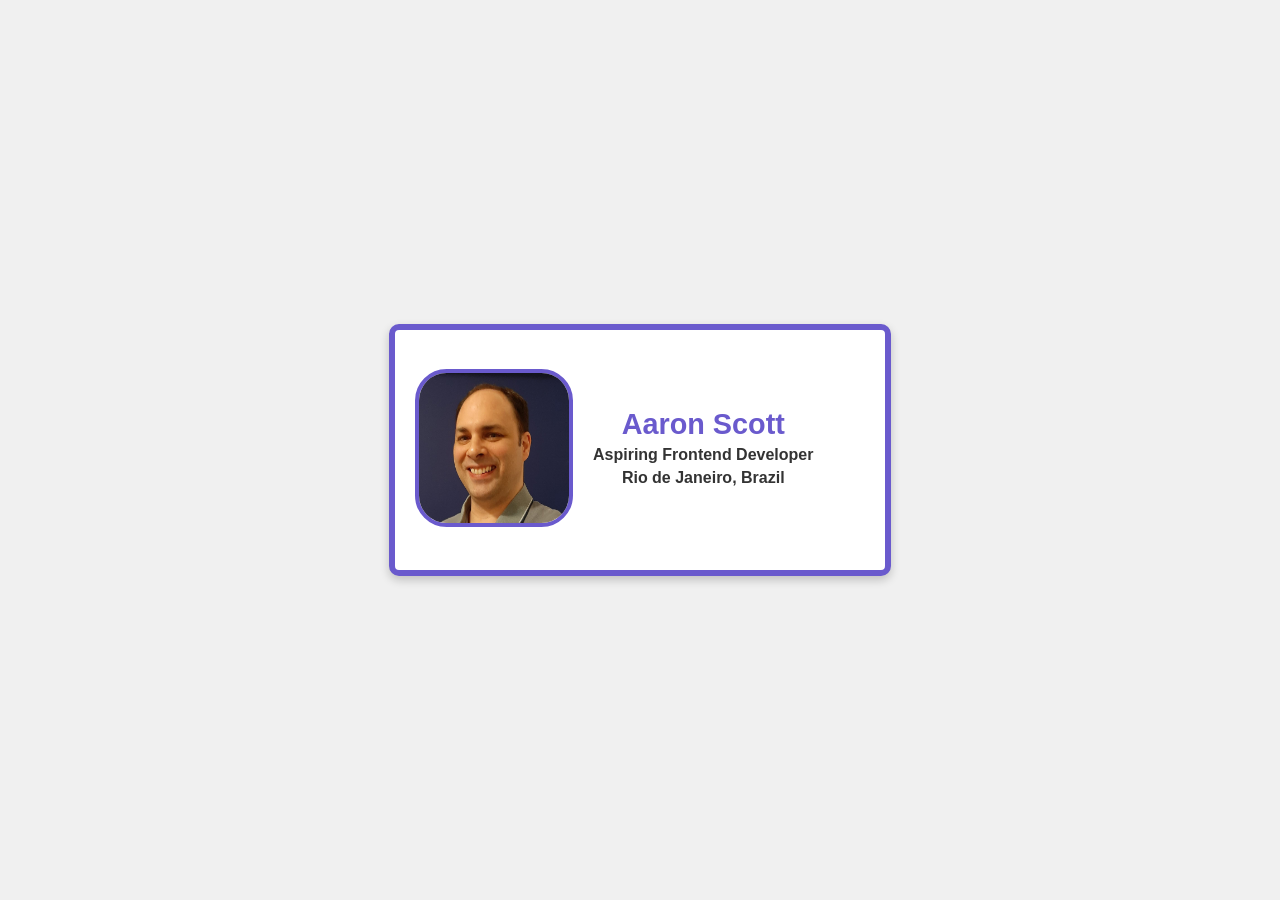
<file: Business Card/index.html>
<!DOCTYPE html>
<html lang="en">
<head>
    <meta charset="UTF-8">
    <meta name="viewport" content="width=device-width, initial-scale=1.0">
    <link rel="stylesheet" href="styles.css">
    <title>Business Card</title>
</head>
<body>
    <div class="business-card">
        <div class="picture">
            <img src="images/me.jpg" alt="Aaron Scott Smiling">
        </div>
        <div class="text">
            <h1>Aaron Scott</h1>
            <h4>Aspiring Frontend Developer</h4>
            <h5>Rio de Janeiro, Brazil</h5>
        </div>
    </div>
</body>
</html>
</file>
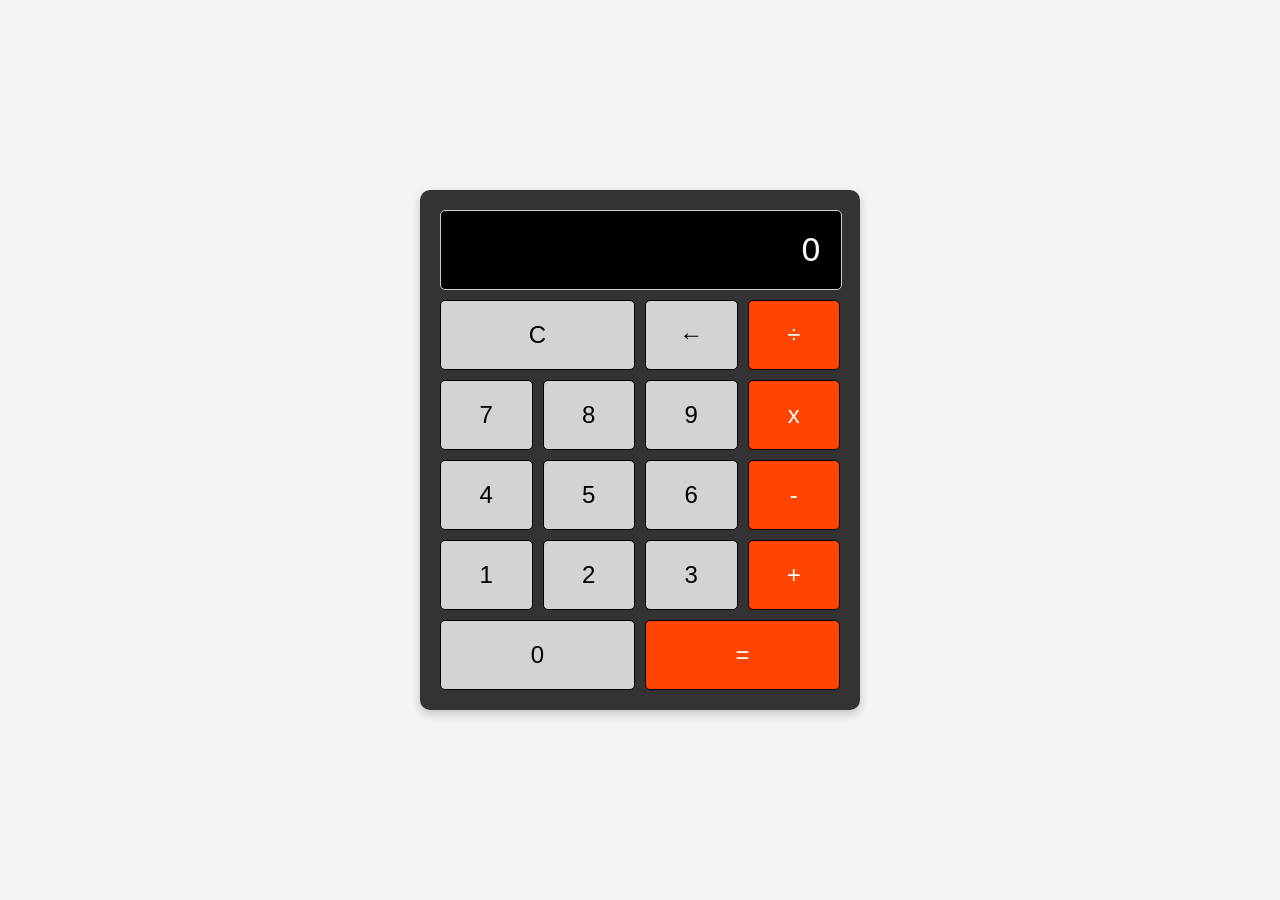
<file: Calculator Project/index.html>
<!DOCTYPE html>
<html lang="en">
<head>
    <meta charset="UTF-8">
    <meta name="viewport" content="width=device-width, initial-scale=1.0">
    <title>Calculator</title>
    <link rel="stylesheet" href="styles.css">
</head>
<body>
    <div class="calculator">
        <div class="equation-box" id="display">0</div>
        <div class="calculator-keys">
            <button class="key-c" onclick="clearDisplay()">C</button>
            <button class="key-back" onclick="backspace()">←</button>
            <button class="key-divide key-operator" onclick="calculatorKeys('/')">÷</button>
            
            <button class="key-7" onclick="calculatorKeys('7')">7</button>
            <button class="key-8" onclick="calculatorKeys('8')">8</button>
            <button class="key-9" onclick="calculatorKeys('9')">9</button>
            <button class="key-x key-operator" onclick="calculatorKeys('*')">x</button>

            <button class="key-4" onclick="calculatorKeys('4')">4</button>
            <button class="key-5" onclick="calculatorKeys('5')">5</button>
            <button class="key-6" onclick="calculatorKeys('6')">6</button>
            <button class="key-minus key-operator" onclick="calculatorKeys('-')">-</button>

            <button class="key-1" onclick="calculatorKeys('1')">1</button>
            <button class="key-2" onclick="calculatorKeys('2')">2</button>
            <button class="key-3" onclick="calculatorKeys('3')">3</button>
            <button class="key-plus key-operator" onclick="calculatorKeys('+')">+</button>

            <button class="key-0" onclick="calculatorKeys('0')">0</button>
            <button class="key-equals" onclick="evaluateExpression()">=</button>
        </div>
    </div>
    <script src="script.js"></script>
</body>
</html>
</file>
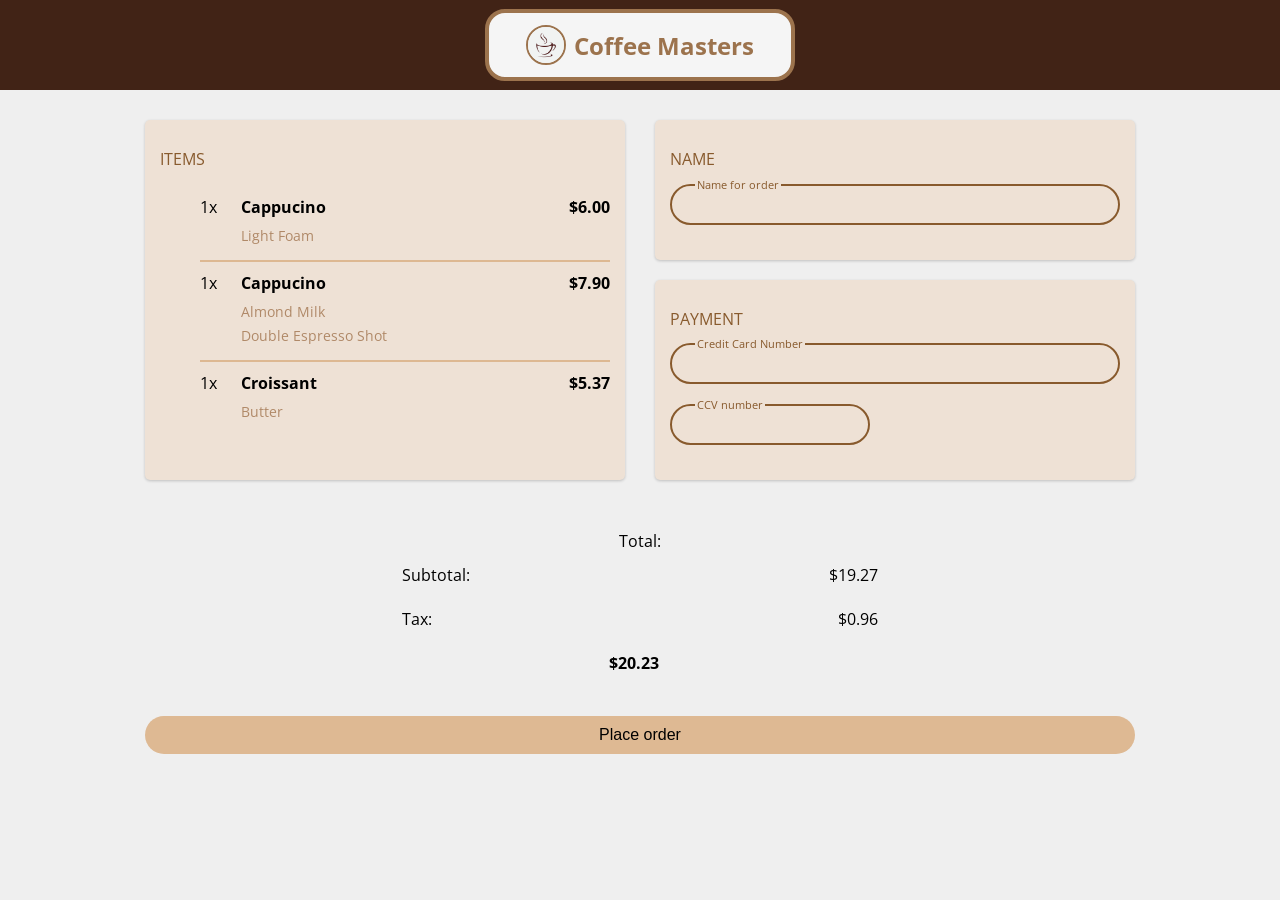
<file: Coffee Masters Site/index.html>
<!DOCTYPE html>
<html lang="en">
<head>
    <meta charset="UTF-8">
    <meta name="viewport" content="width=device-width, initial-scale=1.0">
    <title>Coffee Masters</title>
    <link rel="stylesheet" type="text/css" href="styles.css">
    <link href="https://fonts.googleapis.com/css2?family=Open+Sans:wght@400;700&display=swap" rel="stylesheet" />
</head>
<body>
    <header>
        <div class="centered-heading">
            <img src="images/coffee-logo.jpg" alt="Coffee Masters' logo" />
            <h1>Coffee Masters</h1>
        </div>
    </header>

    <main>
        <div class="page">
          <section class="order box">
            <h2 class="box-title">ITEMS</h2>
            <ul class="item-list">
                <li class="item">
                    <div class="item-quantity">1x</div>
                    <div class="item-title">Cappucino</div>
                    <div class="item-price">$6.00</div>
            <ul class="item-options-list">
                <li class="item-option">Light Foam</li>
            </ul>
                </li>
                <li class="item">
                    <div class="item-quantity">1x</div>
                    <div class="item-title">Cappucino</div>
                    <div class="item-price">$7.90</div>
            <ul class="item-options-list">
                <li class="item-option">Almond Milk</li>
                <li class="item-option">Double Espresso Shot</li>
            </ul>
                </li>
                <li class="item">
                    <div class="item-quantity">1x</div>
                    <div class="item-title">Croissant</div>
                    <div class="item-price">$5.37</div>
            <ul class="item-options-list">
                <li class="item-option">Butter</li>
            </ul>
                </li>
            </ul>
          </section> 
          <section class="payment" >
            <div class="name-box box">
                <h2 class="box-title">NAME</h2>
                <div class="input-group">
                    <label class="user-input-label" for="name">Name for order</label>
                    <input type="text" class="user-input" id="name">   
                </div>
            </div>
            <div class="cc-box box">
                <h2 class="box-title">PAYMENT</h2>
                <div class="input-group">
                    <label class="user-input-label" for="cc">Credit Card Number</label>
                    <input type="text" class="user-input" id="cc">
                </div>
                <div class="input-group">
                    <label class="user-input-label" for="ccv">CCV number</label>
                    <input type="text" class="user-input short-input" id="ccv">
                </div>
            </div>
          </section>
          <section class="total">
            <table class="totals-table">
                <tbody>
                    <tr>
                        <td>Subtotal:</td>
                        <td>$19.27</td>
                      </tr>
                      <tr>
                        <td>Tax:</td>
                        <td>$0.96</td>
                      </tr>
                        <tr class="final-totals">
                        </td>Total:</td>
                        <td>$20.23</td>
                    </tr>
                </tbody>
            </table>
            <button class="checkout" type="button">Place order</button>
          </section>
        </div>
    </main>

    <footer>
        <!-- Add footer content here -->
    </footer>
</body>
</html>
</file>
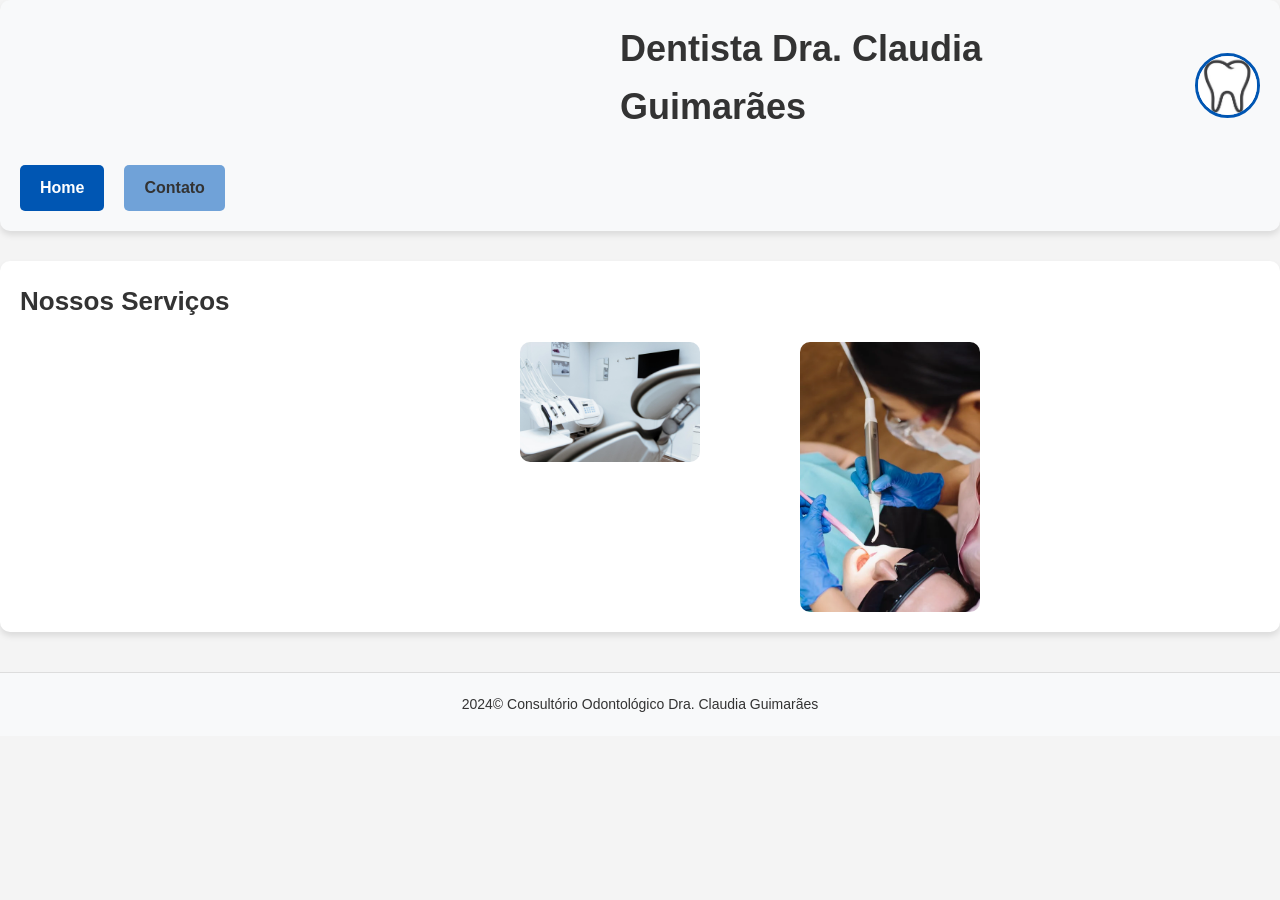
<file: Dental Site/index.html>
<!DOCTYPE html>
<html lang="pt-BR">
<head>
    <meta charset="UTF-8">
    <meta name="viewport" content="width=device-width, initial-scale=1.0">
    <link rel="stylesheet" href="./css/styles.css">
    <link rel="icon" href="./images/logo.ico" type="image/x-icon">
    <title>Consultório Odontológico</title>
</head>
<body>
    <header class="header">
        <div class="header-top">
            <h1 id="título">Dentista Dra. Claudia Guimarães</h1>
            <img class="logo" src="./images/logo.png" alt="Logo da Dra. Claudia Guimarães">
        </div>
        <nav class="menu">
            <a href="./index.html" class="nav-link active">Home</a>
            <a href="./html/pagina2.html" class="nav-link">Contato</a>
        </nav>
    </header>

    <main>
        <h2 class="section-title">Nossos Serviços</h2>
        <div class="image-gallery">
            <img src="./images/dental_practice.jpg" alt="Dentist examining a patient's teeth">
            <img src="./images/dentist_operating.png" alt="Dentist performing a dental procedure">
        </div>
    </main>

    <footer>
        <p>2024&copy; Consultório Odontológico Dra. Claudia Guimarães</p>
    </footer>
</body>
</html>
</file>
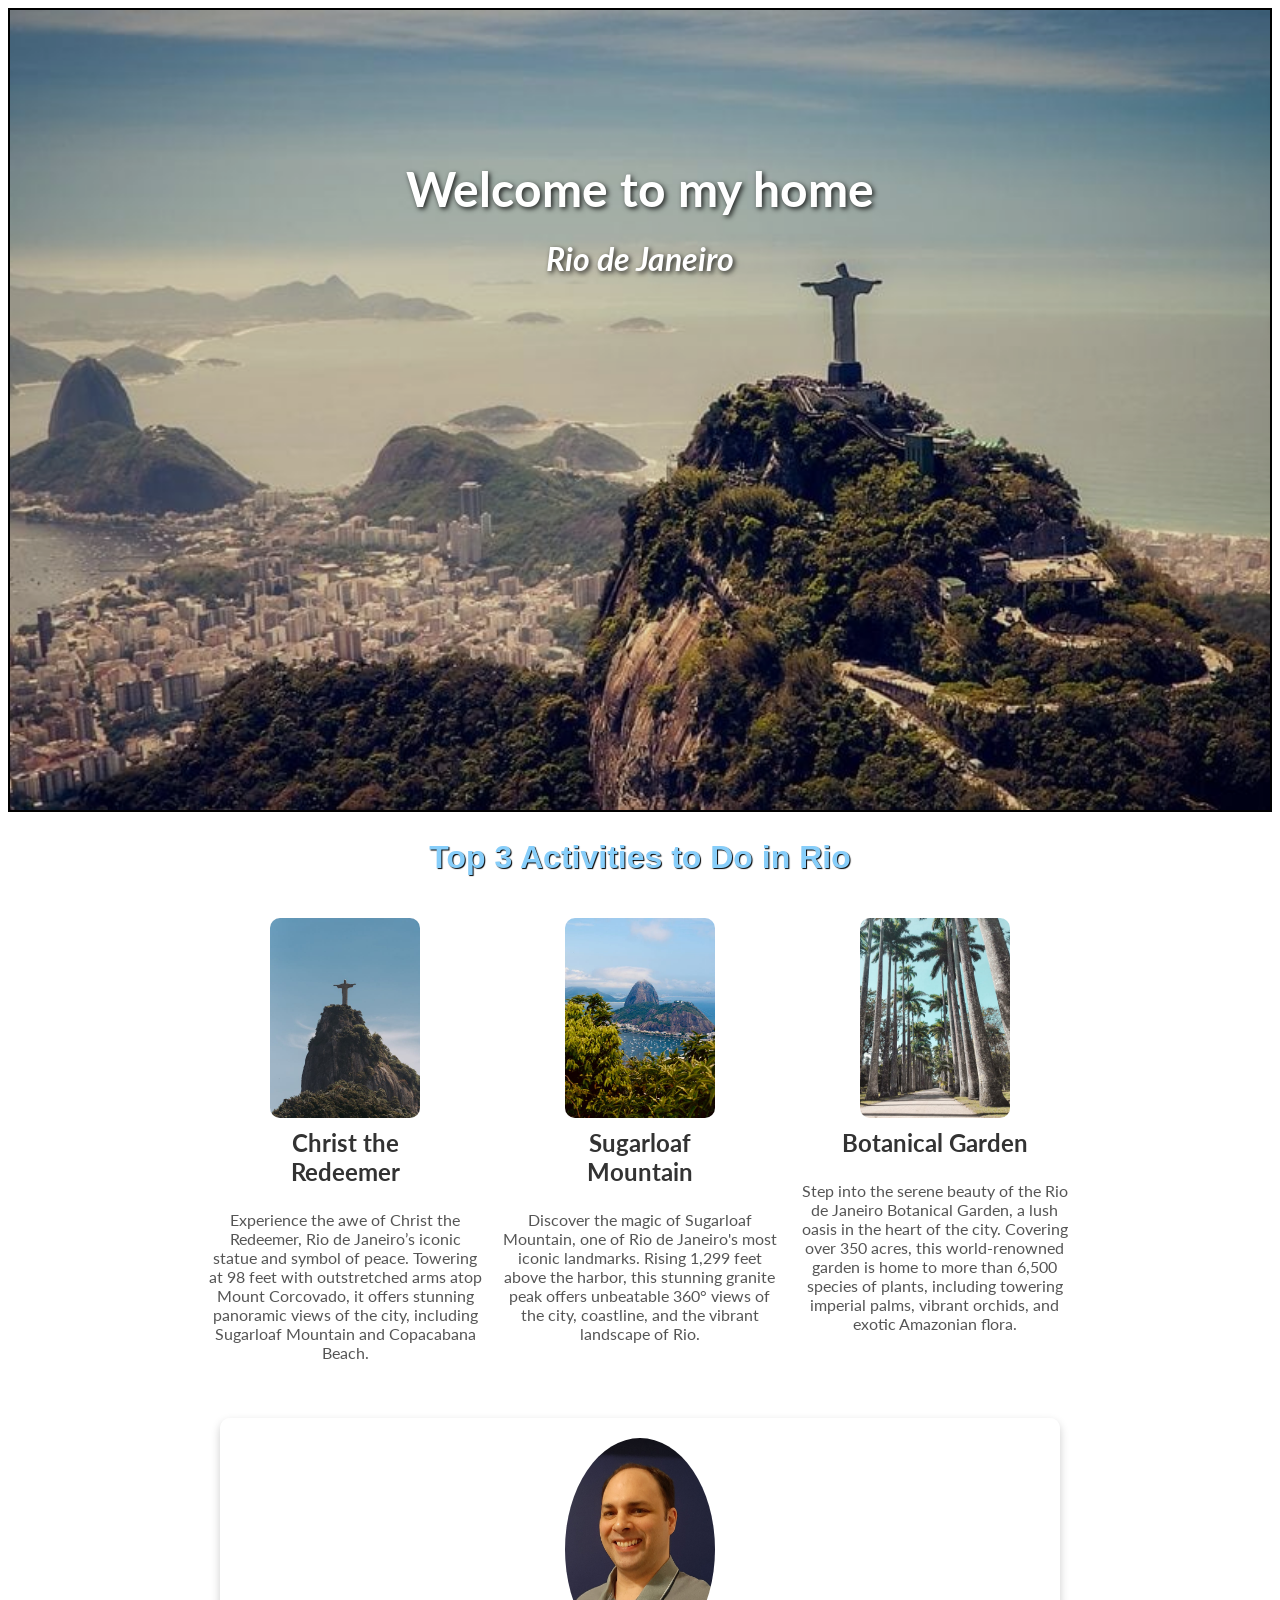
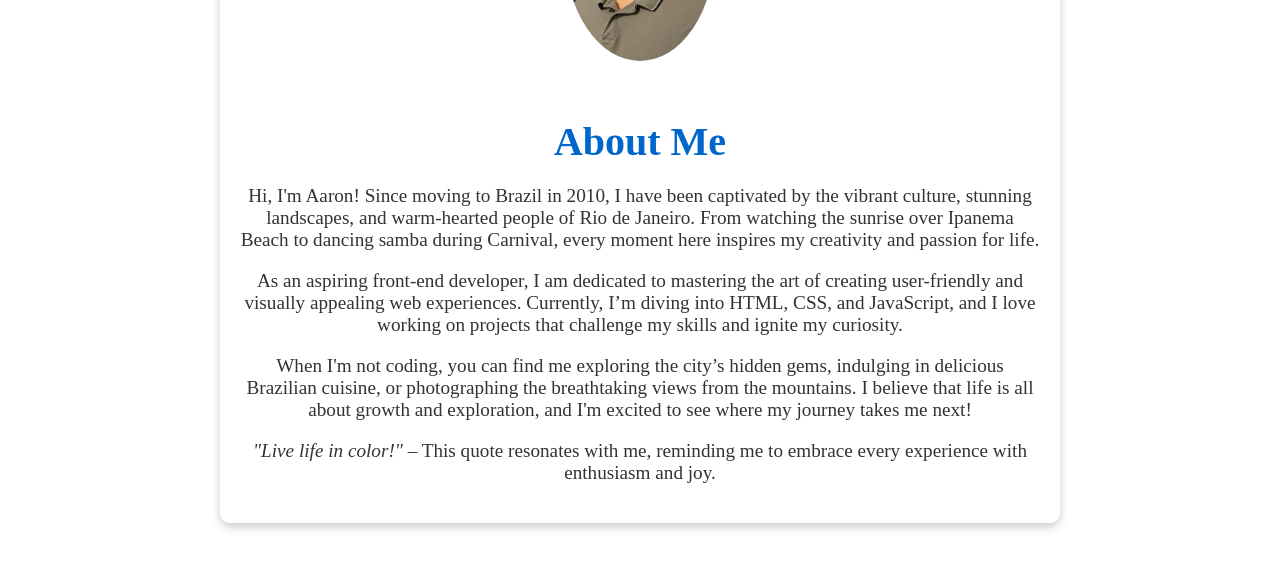
<file: Rio de Janeiro Site/index.html>
<!DOCTYPE html>
<html lang="en">
<head>
    <meta charset="UTF-8">
    <meta name="viewport" content="width=device-width, initial-scale=1.0">
    <link rel="stylesheet" href="styles.css">
    <link href="https://fonts.googleapis.com/css2?family=Lato:wght@400;700&display=swap" rel="stylesheet">
    <title>Rio de Janeiro</title>
</head>
<body>
    <header>        
        <h1 class="heading">Welcome to my home</h1>
        <h2 class="sub-heading"><em>Rio de Janeiro</em></h2>        
    </header>

    <div class="top-3-activities">
        <h2 class="top-3-list">Top 3 Activities to Do in Rio</h2>

        <ul>
            <li>
                <figure class="activity-pics">
                    <img src="./images/christ.jpeg" height="200" width="150" alt="Christ the Redeemer">
                    <figcaption><h3>Christ the Redeemer</h3></figcaption>
                </figure>
                <p>Experience the awe of Christ the Redeemer, Rio de Janeiro’s iconic statue and symbol of peace. Towering at 98 feet with outstretched arms atop Mount Corcovado, it offers stunning panoramic views of the city, including Sugarloaf Mountain and Copacabana Beach.</p>
            </li>

            <li>
                <figure class="activity-pics">
                    <img src="./images/sugarloaf.jpeg" height="200" width="150" alt="Sugarloaf Mountain">
                    <figcaption><h3>Sugarloaf Mountain</h3></figcaption>
                </figure>
                <p>Discover the magic of Sugarloaf Mountain, one of Rio de Janeiro's most iconic landmarks. Rising 1,299 feet above the harbor, this stunning granite peak offers unbeatable 360° views of the city, coastline, and the vibrant landscape of Rio.</p>
            </li>

            <li>
                <figure class="activity-pics">
                    <img src="./images/botanical-garden.jpeg" height="200" width="150" alt="Botanical Garden">
                    <figcaption><h3>Botanical Garden</h3></figcaption>
                </figure>
                <p>Step into the serene beauty of the Rio de Janeiro Botanical Garden, a lush oasis in the heart of the city. Covering over 350 acres, this world-renowned garden is home to more than 6,500 species of plants, including towering imperial palms, vibrant orchids, and exotic Amazonian flora.</p>
            </li>
        </ul>
    </div>

    <div class="about-me">
        <img src="./images/aaron-scott.jpg" alt="A photo of me" class="profile-pic">
        <h2>About Me</h2>
        <p>Hi, I'm Aaron! Since moving to Brazil in 2010, I have been captivated by the vibrant culture, stunning landscapes, and warm-hearted people of Rio de Janeiro. From watching the sunrise over Ipanema Beach to dancing samba during Carnival, every moment here inspires my creativity and passion for life.</p>
        
        <p>As an aspiring front-end developer, I am dedicated to mastering the art of creating user-friendly and visually appealing web experiences. Currently, I’m diving into HTML, CSS, and JavaScript, and I love working on projects that challenge my skills and ignite my curiosity.</p>
        
        <p>When I'm not coding, you can find me exploring the city’s hidden gems, indulging in delicious Brazilian cuisine, or photographing the breathtaking views from the mountains. I believe that life is all about growth and exploration, and I'm excited to see where my journey takes me next!</p>
        
        <p><em>"Live life in color!"</em> – This quote resonates with me, reminding me to embrace every experience with enthusiasm and joy.</p>
    </div>
    
</body>
</html>
</file>
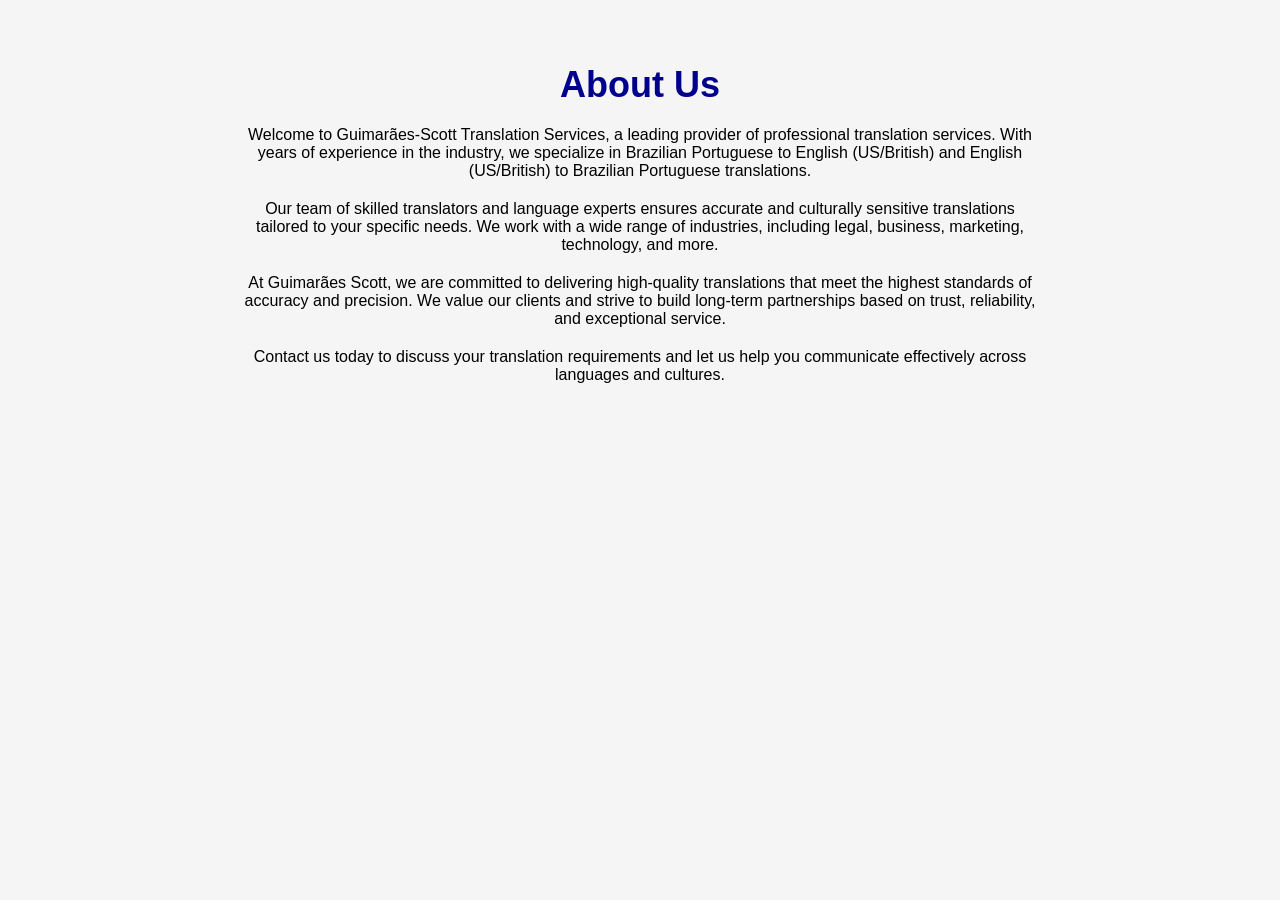
<file: HTML & CSS - Personal Site/about.html>
<!DOCTYPE html>
<html>
<head>
    <meta charset="UTF-8">
    <title>About Us | Guimarães-Scott Translation Services</title>
    <style>
        body {
            font-family: 'Arial', sans-serif;
            text-align: center;
            margin: 0;
            padding: 0;
            background-color: #f5f5f5;
        }

        .container {
            max-width: 800px;
            margin: 0 auto;
            padding: 40px;
        }

        h1 {
            color: darkblue;
            font-size: 36px;
            margin-bottom: 20px;
        }

        p {
            margin-bottom: 20px;
        }
    </style>
</head>
<body>
    <div class="container">
        <h1>About Us</h1>
        <p>Welcome to Guimarães-Scott Translation Services, a leading provider of professional translation services. With years of experience in the industry, we specialize in Brazilian Portuguese to English (US/British) and English (US/British) to Brazilian Portuguese translations.</p>
        <p>Our team of skilled translators and language experts ensures accurate and culturally sensitive translations tailored to your specific needs. We work with a wide range of industries, including legal, business, marketing, technology, and more.</p>
        <p>At Guimarães Scott, we are committed to delivering high-quality translations that meet the highest standards of accuracy and precision. We value our clients and strive to build long-term partnerships based on trust, reliability, and exceptional service.</p>
        <p>Contact us today to discuss your translation requirements and let us help you communicate effectively across languages and cultures.</p>
    </div>
</body>
</html>
</file>
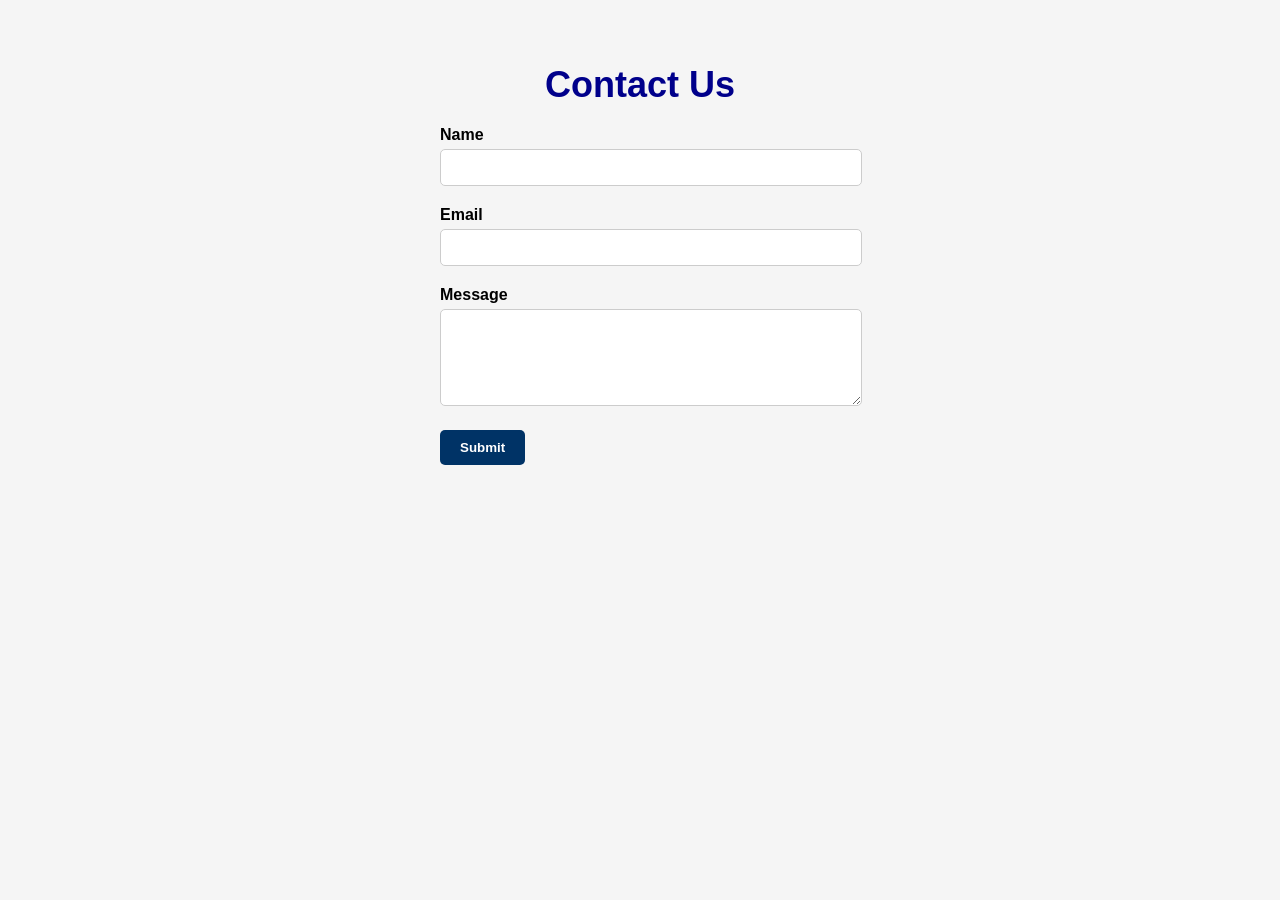
<file: HTML & CSS - Personal Site/contact.html>
<!DOCTYPE html>
<html>
<head>
    <meta charset="UTF-8">
    <title>Contact Us | Guimarães Scott Translation Services</title>
    <style>
        body {
            font-family: 'Arial', sans-serif;
            text-align: center;
            margin: 0;
            padding: 0;
            background-color: #f5f5f5;
        }

        .container {
            max-width: 800px;
            margin: 0 auto;
            padding: 40px;
        }

        h1 {
            color: darkblue;
            font-size: 36px;
            margin-bottom: 20px;
        }

        form {
            text-align: left;
            max-width: 400px;
            margin: 0 auto;
        }

        .form-group {
            margin-bottom: 20px;
        }

        .form-label {
            display: block;
            font-weight: bold;
            margin-bottom: 5px;
        }

        .form-input {
            width: 100%;
            padding: 10px;
            border-radius: 5px;
            border: 1px solid #ccc;
        }

        .form-submit {
            background-color: #003366;
            color: white;
            border: none;
            padding: 10px 20px;
            border-radius: 5px;
            cursor: pointer;
            font-weight: bold;
        }

        .form-submit:hover {
            background-color: #004080;
        }
    </style>
</head>
<body>
    <div class="container">
        <h1>Contact Us</h1>
        <form>
            <div class="form-group">
                <label for="name" class="form-label">Name</label>
                <input type="text" id="name" name="name" class="form-input" required>
            </div>
            <div class="form-group">
                <label for="email" class="form-label">Email</label>
                <input type="email" id="email" name="email" class="form-input" required>
            </div>
            <div class="form-group">
                <label for="message" class="form-label">Message</label>
                <textarea id="message" name="message" class="form-input" rows="5" required></textarea>
            </div>
            <div class="form-group">
                <input type="submit" value="Submit" class="form-submit">
            </div>
        </form>
    </div>
</body>
</html>
</file>
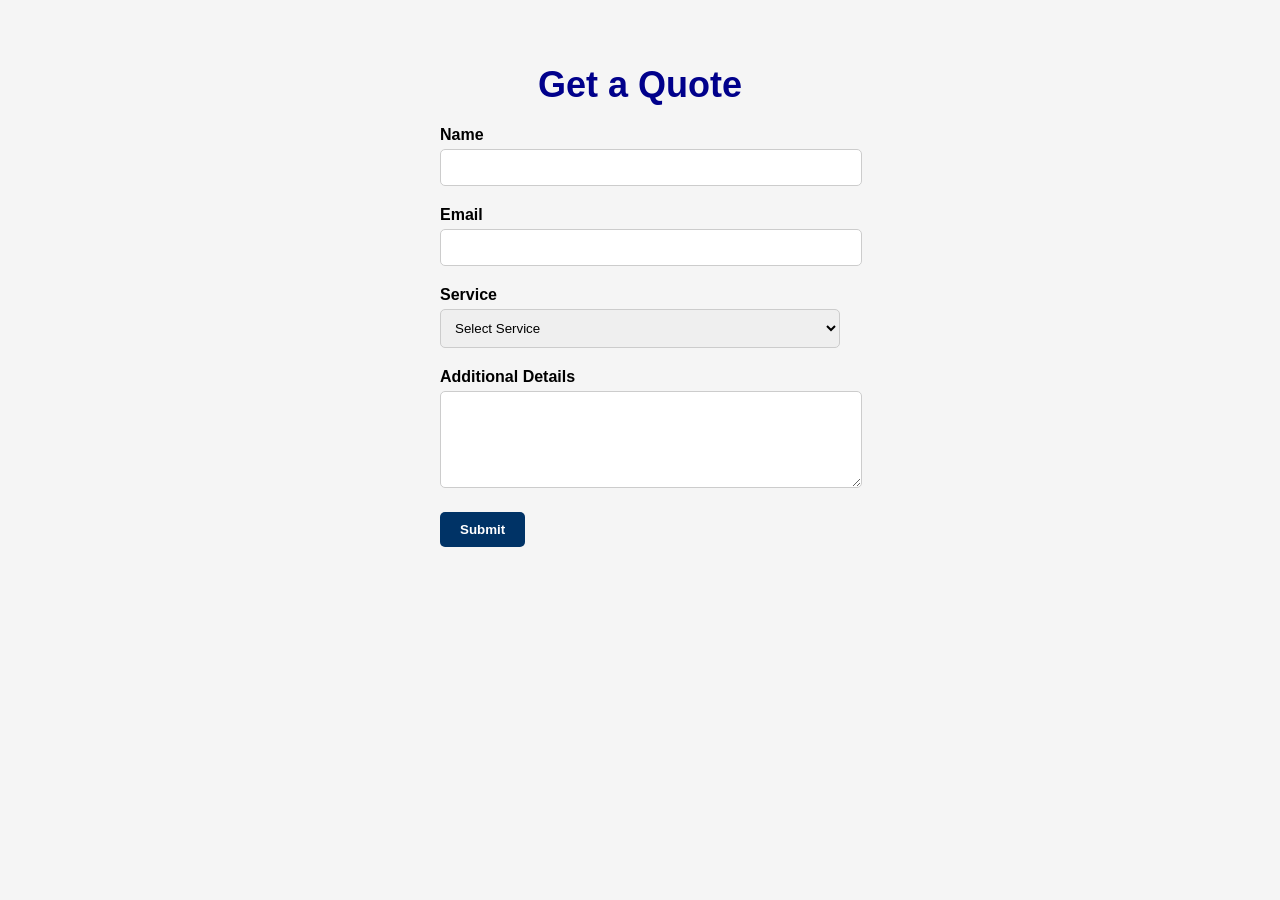
<file: HTML & CSS - Personal Site/quote.html>
<!DOCTYPE html>
<html>
<head>
    <meta charset="UTF-8">
    <title>Get a Quote | Guimarães Scott Translation Services</title>
    <style>
        body {
            font-family: 'Arial', sans-serif;
            text-align: center;
            margin: 0;
            padding: 0;
            background-color: #f5f5f5;
        }

        .container {
            max-width: 800px;
            margin: 0 auto;
            padding: 40px;
        }

        h1 {
            color: darkblue;
            font-size: 36px;
            margin-bottom: 20px;
        }

        form {
            text-align: left;
            max-width: 400px;
            margin: 0 auto;
        }

        .form-group {
            margin-bottom: 20px;
        }

        .form-label {
            display: block;
            font-weight: bold;
            margin-bottom: 5px;
        }

        .form-input {
            width: 100%;
            padding: 10px;
            border-radius: 5px;
            border: 1px solid #ccc;
        }

        .form-submit {
            background-color: #003366;
            color: white;
            border: none;
            padding: 10px 20px;
            border-radius: 5px;
            cursor: pointer;
            font-weight: bold;
        }

        .form-submit:hover {
            background-color: #004080;
        }
    </style>
</head>
<body>
    <div class="container">
        <h1>Get a Quote</h1>
        <form>
            <div class="form-group">
                <label for="name" class="form-label">Name</label>
                <input type="text" id="name" name="name" class="form-input" required>
            </div>
            <div class="form-group">
                <label for="email" class="form-label">Email</label>
                <input type="email" id="email" name="email" class="form-input" required>
            </div>
            <div class="form-group">
                <label for="service" class="form-label">Service</label>
                <select id="service" name="service" class="form-input" required>
                    <option value="">Select Service</option>
                    <option value="Translation">Translation</option>
                    <option value="Proofreading">Proofreading</option>
                    <option value="Localization">Localization</option>
                </select>
            </div>
            <div class="form-group">
                <label for="message" class="form-label">Additional Details</label>
                <textarea id="message" name="message" class="form-input" rows="5" required></textarea>
            </div>
            <div class="form-group">
                <input type="submit" value="Submit" class="form-submit">
            </div>
        </form>
    </div>
</body>
</html>
</file>
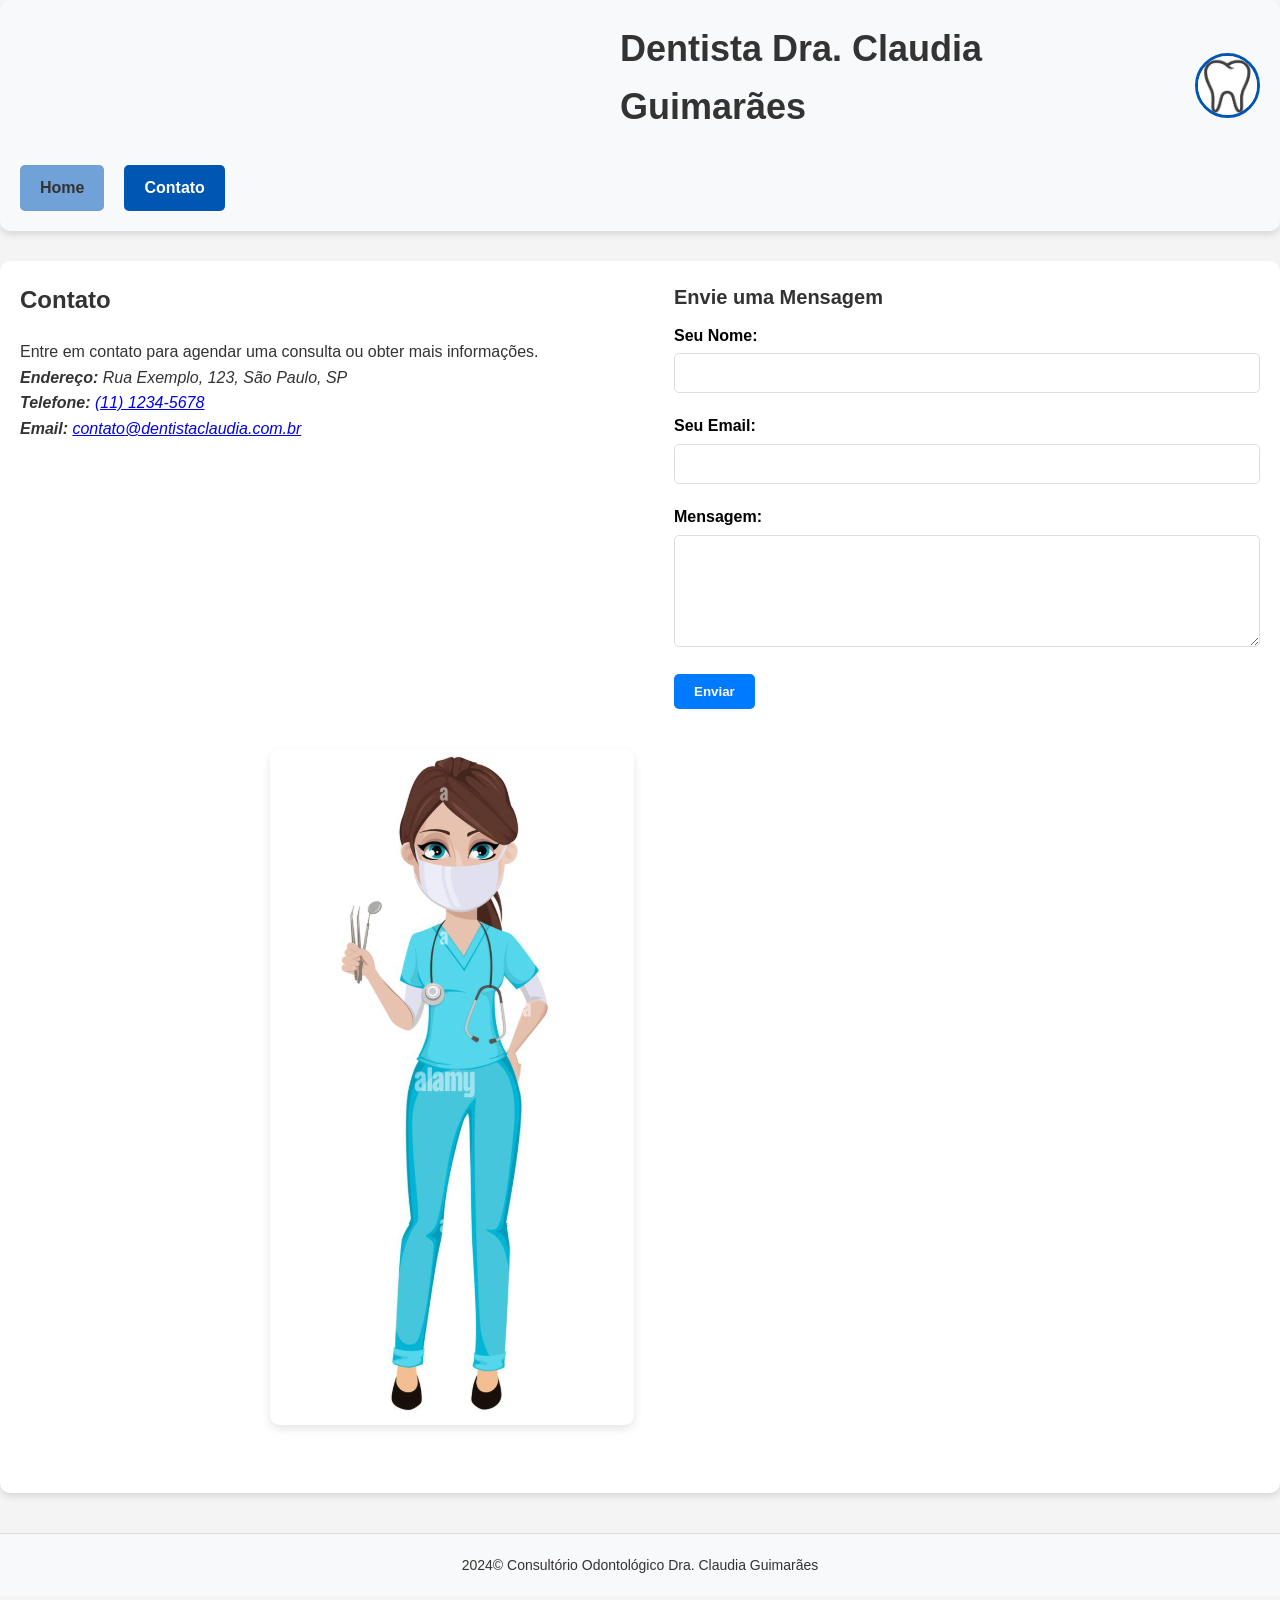
<file: Dental Site/html/pagina2.html>
<!DOCTYPE html>
<html lang="pt-BR">
<head>
    <meta charset="UTF-8">
    <meta name="viewport" content="width=device-width, initial-scale=1.0">
    <link rel="stylesheet" href="../css/styles.css"> <!-- Correct the path to the CSS file -->
    <link rel="icon" href="../images/logo.ico" type="image/x-icon"> <!-- Correct the path to the favicon -->
    <title>Contato - Consultório Odontológico</title>
</head>
<body>
    <!-- Header -->
    <header class="header">
        <div class="header-top">
            <h1 id="título">Dentista Dra. Claudia Guimarães</h1>
            <img class="logo" src="../images/logo.png" alt="Logo da Dra. Claudia Guimarães">
        </div>
        <!-- Navigation Menu -->
        <nav class="menu">
            <a href="../index.html" class="nav-link">Home</a>
            <a href="pagina2.html" class="nav-link active">Contato</a> 
        </nav>
    </header>

    <!-- Main Content -->
    <main>
        <section class="contact-section">
            <!-- Contact Info -->
            <div class="contact-info">
                <h2>Contato</h2>
                <p>Entre em contato para agendar uma consulta ou obter mais informações.</p>
                <address>
                    <p><strong>Endereço:</strong> Rua Exemplo, 123, São Paulo, SP</p>
                    <p><strong>Telefone:</strong> <a href="tel:+551112345678">(11) 1234-5678</a></p>
                    <p><strong>Email:</strong> <a href="mailto:contato@dentistaclaudia.com.br">contato@dentistaclaudia.com.br</a></p>
                </address>
            </div>

            <!-- Contact Form -->
            <div class="contact-form">
                <h3>Envie uma Mensagem</h3>
                <form action="submit_contact_form.php" method="POST" id="contact-form">
                    <div class="form-group">
                        <label for="name">Seu Nome:</label>
                        <input type="text" id="name" name="name" required aria-label="Seu nome">
                    </div>
                    <div class="form-group">
                        <label for="email">Seu Email:</label>
                        <input type="email" id="email" name="email" required aria-label="Seu email">
                    </div>
                    <div class="form-group">
                        <label for="message">Mensagem:</label>
                        <textarea id="message" name="message" rows="5" required aria-label="Sua mensagem"></textarea>
                    </div>
                    <button type="submit" class="btn-submit">Enviar</button>
                </form>
                <div id="form-message"></div>
            </div>

            <!-- Dentist Image -->
            <div class="dentist-image">
                <img src="../images/dra.clau.png" alt="Dra. Claudia Guimarães" class="dentist-img">
            </div>
        </section>
    </main>

    <!-- Footer -->
    <footer>
        <p>2024&copy; Consultório Odontológico Dra. Claudia Guimarães</p>
    </footer>
</body>
</html>
</file>
<file: Business Card/styles.css>
body {
    display: flex;
    justify-content: center;
    align-items: center;
    height: 100vh; /* Full height of the viewport */
    margin: 0;
    background-color: #f0f0f0;
}

.business-card {
    display: flex;
    flex-direction: row;
    align-items: center;
    padding: 20px;
    border: 6px solid slateblue;
    border-radius: 10px;
    box-shadow: 0px 4px 10px rgba(0, 0, 0, 0.2);
    background-color: white;
    width: 70vw; /* 70% of the viewport width (narrower) */
    max-width: 450px; /* Reduced max width to 500px */
    min-height: 200px;
}

img {
    border: 4px solid slateblue;
    border-radius: 20%;
    margin-right: 20px;
    height: 150px;
    width: 150px;
}

.text {
    text-align: center;
    font-family: 'Verdana', sans-serif;
    color: firebrick;
}

.text h1 {
    margin: 0;
    font-size: 1.8rem;
    color: slateblue;
}

.text h4, .text h5 {
    margin: 5px 0;
    font-size: 1rem;
    color: #333;
}

/* Media query for smaller devices */
@media (max-width: 768px) {
    .business-card {
        flex-direction: column;
        align-items: center;
        width: 85vw; /* Adjust width for smaller screens */
    }

    img {
        margin-bottom: 15px;
        height: 120px;
        width: 120px;
    }

    .text h1 {
        font-size: 1.5rem;
    }

    .text h4, .text h5 {
        font-size: 0.9rem;
    }
}

/* Media query for extra small devices (like mobile) */
@media (max-width: 480px) {
    .business-card {
        padding: 10px;
        width: 90vw;
    }

    img {
        height: 100px;
        width: 100px;
    }

    .text h1 {
        font-size: 1.2rem;
    }

    .text h4, .text h5 {
        font-size: 0.8rem;
    }
}
</file>
<file: Calculator Project/styles.css>
body {
    font-family: system-ui, -apple-system, BlinkMacSystemFont, 'Segoe UI', Roboto, Oxygen, Ubuntu, Cantarell, 'Open Sans', 'Helvetica Neue', sans-serif;
    font-size: xx-large;
    display: flex;
    justify-content: center;
    align-items: center;
    height: 100vh;
    background-color: #f4f4f4;
    margin: 0;
}

.calculator {
    width: 400px;
    background-color: #333;
    border-radius: 10px;
    padding: 20px;
    box-shadow: 0px 4px 10px rgba(0, 0, 0, 0.2);
}

.equation-box {
    border: 1px solid #ccc;
    padding: 20px;
    width: 90%;
    background-color: black;
    color: ghostwhite;
    text-align: right;
    font-size: 2rem;
    margin-bottom: 10px;
    border-radius: 5px;
}

.calculator-keys {
    display: grid;
    grid-template-columns: repeat(4, 1fr);
    gap: 10px;
}

button {
    font-size: 1.5rem;
    padding: 20px;
    background-color: lightgrey;
    border: 1px solid black;
    border-radius: 5px;
    cursor: pointer;
    text-align: center;
    transition: background-color 0.3s;
}

button:hover {
    background-color: #d1d1d1;
}

.key-equals {
    grid-column: span 2;
    background-color: orangered;
    color: white;
}

.key-0, .key-c {
    grid-column: span 2;
}

.key-operator {
    background-color: orangered;
    color: white;
}

button:active {
    transform: scale(0.95);
}
</file>
<file: Coffee Masters Site/styles.css>
/* General Styles */
* {
    box-sizing: border-box;
}

body {
    display: flex;
    flex-direction: column;
    align-items: center;
    margin: 0;
    min-height: 100vh;
    padding: 0;
    background-color: #efefef;
    font-family: 'Open Sans', sans-serif;
}

/* Header */
header {
    width: 100%;
    display: flex;
    justify-content: center;
    align-items: center;
    background-color: #412316;
    height: 10vh;
    padding: 0 2vw;
    box-sizing: border-box;
}

.centered-heading {
    display: flex;
    align-items: center;
    justify-content: center;
    border: 4px solid #9c734d;
    border-radius: 20px;
    background-color: #F5F5F5;
    height: 80%;
    max-height: 130px;
    width: 80%;
    max-width: 310px;
    font-weight: 200;
    color: #9c734d;
    padding: 1rem;
    box-sizing: border-box;
    text-align: center;
}

.centered-heading img {
    width: 40px;
    height: auto;
    max-height: 100px;
    border-radius: 50%;
    border: 2px solid #9c734d;
    margin-right: 0.5rem;
    object-fit: cover;
}

.centered-heading h1 {
    margin: 0;
    white-space: nowrap;
    font-size: 1.5rem;
}

* {
    box-sizing: border-box;
}

body {
    margin: 0;
    padding: 0;
    background-color: #efefef;
    font-family: 'Open Sans', sans-serif;
}

.page {
    display: grid;
    row-gap: 30px;
    column-gap: 30px;
    width: 100%;
    padding: 30px;
    margin: 0 auto;
    grid-template-areas:
      "order payment"
      "total total";
    grid-template-columns: 1fr 1fr;;
}

.box {
    background-color: #eee1d5;
    border-radius: 5px;
    box-shadow: 0 1px 3px rgb(0 0 0 / 0.2);
    padding: 15px;
    margin-bottom: 20px;
    width: 100%;
  }
  
  .box-title {
    color: #885a2d;
    font-weight: normal;
    font-size: 16px;
  }
  
  .order {
    grid-area: order;
  }
  
  .payment {
    grid-area: payment;
  }
  
  .total {
    grid-area: total;
  }
  
  .items {
    list-style: none;
    padding: 0;
    margin: 0;
  }
  
  .item {
    border-bottom: 2px solid #DDB892;
    display: grid;
  
    padding: 10px 0;
    
    grid-template-columns: 1fr 8fr 1fr;
    grid-template-areas: 
      "quantity title   price"
      "quantity options price";
  
    row-gap: 8px;
  
  }
  
  .item:last-child {
    border-bottom: none;
  }
  
  .item-quantity {
    grid-area: quantity;
  }
  
  .item-title {
    grid-area: title;
    font-weight: bold;
  }
  
  .item-price {
    grid-area: price;
    font-weight: bold;
  }
  
  .item-options-list {
    grid-area: options;
    color: #B08968;
    list-style: none;
    margin: 0;
    padding: 0;
    font-size: 14px;
  }
  
  .item-option {
    margin-bottom: 5px;
  }
  
  .input-group {
    position: relative;
    margin-bottom: 20px;
  }
  
  .user-input {
    background-color: rgba(0,0,0,0);
    border: 2px #885a2d solid;
    padding: 8px;
    border-radius: 100px;
    width: 100%;
    text-indent: 18px;
    font-size: 18px;
  }
  
  .user-input-label {
    color: #885a2d;
    background-color: #eee1d5;
    font-size: 11px;
    position: absolute;
    left: 25px;
    top: -7px;
    padding: 0 2px;
  }
  
  .short-input {
    max-width: 200px;
  }
  
  .total {
    display: flex;
    flex-direction: column;
    align-items: center;
    justify-content: center;
  }
  
  .totals-table {
    width: 100%;
    max-width: 500px;
    margin-bottom: 30px;
  }
  
  .totals-table td {
    padding: 10px;
  }
  
  .totals-table td:last-child {
    text-align: right;
  }
  
  .final-totals {
    font-weight: bold;
  }
  
  .checkout {
    background-color: #deb993;
    border: none;
    padding: 10px 30px;
    width: 100%;
    border-radius: 100px;
    font-size: 16px;
  }
</file>
<file: Dental Site/css/styles.css>
/* General Styles */
* {
    margin: 0;
    padding: 0;
    box-sizing: border-box;
}

body {
    font-family:Verdana, sans-serif;
    line-height: 1.6;
    font-size: 16px;
    background-color: #f4f4f4;
}

.container {
    width: 100%;
    max-width: 1200px;
    margin: 0 auto;
}

/* Typography */
h1, h2, h3 {
    font-weight: 600;
}

h1 {
    margin-left: 600px;
    font-size: clamp(24px, 5vw, 36px);
    margin-bottom: 15px;
    color: #333;
}

h2 {
    font-size: clamp(18px, 3vw, 24px);
    margin-bottom: 20px;
    color: #333;
}

h3 {
    font-size: 20px;
    color: #333;
    margin-bottom: 10px;
}

/* Header Styles */
.header {
    display: flex;
    flex-direction: column;
    align-items: flex-start;
    padding: 20px;
    background-color: #f8f9fa;
    box-shadow: 0 4px 6px rgba(0, 0, 0, 0.1);
    margin-bottom: 30px;
    border-radius: 10px;
}

.header-top {
    display: flex;
    align-items: center;
}

#título {
    font-size: clamp(24px, 5vw, 36px);
    color: #333;
    margin-right: 20px;
}

.logo {
    width: 65px;
    height: 65px;
    border-radius: 50%;
    border: 3px solid #0056b3;
}

.menu {
    margin-top: 15px;
    display: flex;
    gap: 20px;
    align-items: flex-start;
    font-weight: bolder;
}

.menu a {
    text-decoration: none;
    color: #333;
    padding: 10px 20px;
    border-radius: 5px;  
    background-color: #70a2d8;  
}

.menu a:hover {
    background-color: #007BFF;
    color: white;
}

.menu .active {
    background-color: #0056b3;
    color: white;
}

/* Main Content */
main {
    padding: 20px;
    background-color: white;
    border-radius: 10px;
    box-shadow: 0 4px 6px rgba(0, 0, 0, 0.1);
}

.section-title {
    font-size: 26px;
    font-weight: 600;
    margin-bottom: 20px;
    color: #333;
}

/* Image Gallery */
.image-gallery {
    display: grid;
    grid-template-columns: repeat(3, 1fr);
    gap: 100px;
    margin: 0 auto;
    margin-left: 500px;
    max-width: 1200px;
}

.image-gallery img {
    width: 100%;
    height: auto;
    object-fit: cover;
    border-radius: 10px;
    transition: transform 0.3s ease, box-shadow 0.3s ease;
}

.image-gallery img:hover {
    transform: scale(1.05);
    box-shadow: 0px 4px 12px rgba(0, 0, 0, 0.1);
}

/* Contact Section */
.contact-section {
    display: grid;
    grid-template-columns: 1fr 1fr;
    gap: 40px;
    margin-bottom: 40px;
}

.contact-info {
    font-size: 16px;
    color: #333;
}

.contact-info address {
    margin-bottom: 20px;
}

.contact-form {
    font-size: 16px;
}

.contact-form .form-group {
    margin-bottom: 20px;
}

.contact-form label {
    display: block;
    margin-bottom: 5px;
    font-weight: 600;
}

.contact-form input,
.contact-form textarea {
    width: 100%;
    padding: 10px;
    border-radius: 5px;
    border: 1px solid #ddd;
    font-size: 16px;
}

.contact-form button {
    padding: 10px 20px;
    border-radius: 5px;
    background-color: #007BFF;
    color: white;
    border: none;
    font-weight: 600;
    cursor: pointer;
    transition: background-color 0.3s ease;
}

.contact-form button:hover {
    background-color: #0056b3;
}

/* Dentist Image */
.dentist-image img {
    margin-left: 250px;
    height: fit-content;
    width: fit-content;
    border-radius: 10px;
    box-shadow: 0px 4px 10px rgba(0, 0, 0, 0.1);
}

/* Footer */
footer {
    background-color: #f8f9fa;
    padding: 20px;
    text-align: center;
    color: #333;
    border-top: 1px solid #ddd;
    margin-top: 40px;
    font-size: 14px;
}

footer a:hover {
    text-decoration: underline;
    color: #007BFF;
}

/* Mobile Styles */
@media (max-width: 768px) {
    .header {
        flex-direction: column;
        gap: 15px;
    }

    .header-top {
        flex-direction: column;
        align-items: center;
    }

    #título {
        text-align: center;
        font-size: 24px;
    }

    .logo {
        width: 60px;
        height: 60px;
    }

    .menu {
        flex-direction: column;
        align-items: center;
        gap: 15px;
    }

    .image-gallery {
        grid-template-columns: repeat(2, 1fr);
    }

    .contact-section {
        grid-template-columns: 1fr;
    }

    .contact-info {
        text-align: center;
    }

    .contact-form {
        text-align: center;
    }

    .contact-form input,
    .contact-form textarea,
    .contact-form button {
        font-size: 14px;
    }
}
</file>
<file: Rio de Janeiro Site/styles.css>
/* Base header styles */
header {
    background-image: url("./images/rio-day.jpg");
    background-size: cover;
    background-repeat: no-repeat;
    background-position: center;
    height: 800px;
    margin: 0 auto;
    border: 2px solid black;
    position: relative; 
}

/* Dark overlay */
header::before {
    content: "";
    position: absolute;
    top: 0;
    left: 0;
    width: 100%;
    height: 100%;
    background: rgba(0, 0, 0, 0.1); 
    z-index: 0;
}

/* Text styling */
.heading, .sub-heading {
    display: flex;
    justify-content: center;
    font-family: 'Lato', sans-serif;
    color: white;
    text-shadow: 2px 2px 5px rgba(0, 0, 0, 0.8);
    z-index: 1;
    position: relative;
    transition: transform 0.3s ease, color 0.3s ease, text-shadow 0.3s ease;
}

/* Hover effects for heading and sub-heading */
.heading:hover, .sub-heading:hover {
    color: lightskyblue; /* Change text color on hover */
    transform: scale(1.05); /* Slight scaling on hover */
    text-shadow: 3px 3px 10px rgba(0, 0, 0, 1); /* Enhance shadow on hover */
}

/* Change background image on header hover */
header:hover {
    background-image: url("./images/rio-night.jpg"); /* Change to night image */
}

/* Adjusting heading size */
.heading {
    margin-top: 150px;
    font-size: 3em;
}

/* Adjusting sub-heading size */
.sub-heading {
    margin-top: -10px;
    font-size: 2em;
}

/* Top activities list styling */
.top-3-activities {
    text-align: center;
}

.top-3-list {
    font-family: 'Verdana', sans-serif;
    color: lightskyblue;
    text-shadow: 1px 1px 1px black;
    font-size: 2em;
}

/* Grid layout for activities */
.top-3-activities ul {
    display: grid;
    grid-template-columns: 1fr 1fr 1fr;
    gap: 20px;
    padding: 0 200px;
    list-style-type: none;
}

/* Activity image styling */
.activity-pics img {
    display: block;
    margin: 0 auto;
    border-radius: 10px;
    transition: transform 0.3s ease; /* Add transition to image */
}

/* Hover effect for activity images */
.activity-pics img:hover {
    transform: scale(1.1); /* Scale the image slightly on hover */
}

ul {
    font-family: 'Lato', sans-serif;
}

li h3 {
    font-size: 1.5em;
    color: #333;
    margin-top: 10px;
}

li p {
    font-size: 1em;
    color: #555;
}

/* Responsive design for smaller screens */
@media (max-width: 768px) {
    .top-3-activities ul {
        grid-template-columns: 1fr;
        padding: 0 50px;
    }

    header {
        height: 400px;
    }

    .heading {
        font-size: 2em;
        margin-top: 100px;
    }

    .sub-heading {
        font-size: 1.5em;
    }
}

.about-me {
    background-color: rgba(255, 255, 255, 0.8); /* Light background */
    border-radius: 10px; /* Rounded corners */
    padding: 20px; /* Space around text */
    margin: 40px auto; /* Center it */
    max-width: 800px; /* Limit width */
    text-align: center; /* Center text */
    box-shadow: 0 4px 10px rgba(0, 0, 0, 0.2); /* Subtle shadow */
    transition: background-color 0.3s ease, box-shadow 0.3s ease; /* Smooth transitions */
}

.profile-pic {
    width: 150px; /* Set a fixed width for your photo */
    border-radius: 50%; /* Circular photo */
    margin-bottom: 20px; /* Space below the image */
}

.about-me h2 {
    font-size: 2.5em; /* Larger heading */
    color: #0066cc; /* Heading color */
    margin-bottom: 10px; /* Space below the heading */
}

.about-me p {
    font-size: 1.2em; /* Slightly larger paragraph text */
    color: #333; /* Darker text for readability */
}

.contact-info {
    font-size: 16px;
    margin-top: 20px;
    transition: color 0.3s; /* Smooth transition for color change */
}

.contact-info:hover {
    color: #007BFF; /* Change text color on hover */
    background-color: rgba(0, 123, 255, 0.1); /* Light blue background on hover */
    padding: 5px; /* Add slight padding for a better effect */
    border-radius: 5px; /* Slight rounding of corners */
}
</file>
